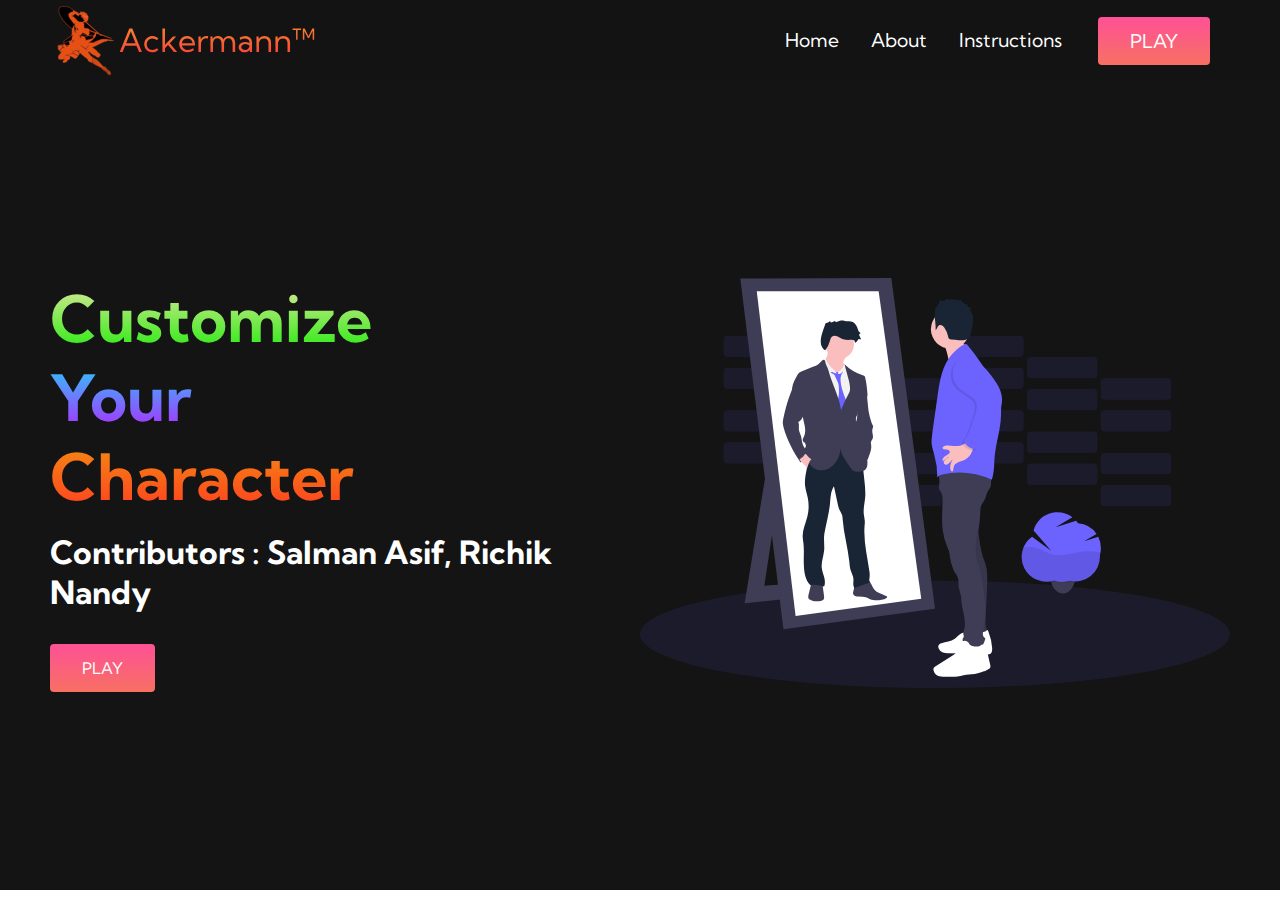
<file: index.html>
<!DOCTYPE html>
<html lang="en">
<head>
    <meta charset="UTF-8">
    <meta name="viewport" content="width=device-width, initial-scale=1.0">
    <title>DND - Home</title>
    <link rel = "icon" href =  "images/Logo.png" type = "image/x-icon"> 
    <link rel="stylesheet" href="styles.css" />
    <link rel="stylesheet" href="https://use.fontawesome.com/releases/v5.15.2/css/all.css" integrity="sha384-vSIIfh2YWi9wW0r9iZe7RJPrKwp6bG+s9QZMoITbCckVJqGCCRhc+ccxNcdpHuYu" crossorigin="anonymous"/>
    <link rel="preconnect" href="https://fonts.gstatic.com">
    <link href="https://fonts.googleapis.com/css2?family=Kumbh+Sans:wght@400;700&display=swap" rel="stylesheet">
</head>
<body>
    <!-- Navbar Section -->
    <nav class="navbar">
        <div class="navbar__container">
            <!--<a href="/" id="navbar__logo"><i class="fab fa-firefox"></i>Ackermann™</a> -->
            <a href="index.html" id="navbar__logo"><img src="images/Logo.png"/></i>Ackermann™</a>
            <div class="navbar__toggle" id="mobile-menu">
                <span class="bar"></span> <span class="bar"></span>
                <span class="bar"></span>
            </div>
            <ul class="navbar__menu">
                <li class="navbar__item">
                    <a href="index.html" class="navbar__links">Home</a>
                </li>
                <li class="navbar__item">
                    <a href="about.html" class="navbar__links">About</a>
                </li>
                <li class="navbar__item">
                    <a href="instructions.html" class="navbar__links">Instructions</a>
                </li>
                <li class="navbar__btn">
                    <a href="play.html" class="button">PLAY</a>
                </li>
            </ul>
        </div>
    </nav>

    <!--Hero Section-->
    <div class="main">
        <div class="main__container">
            <div class="main__content">
                <h1>Customize</h1>
                <h2>Your </h1>
                <h3>Character</h2>
                <p>Contributors : Salman Asif, Richik Nandy</p>
                <a href="play.html"><button class="main__btn">PLAY</a></button>
            </div>
            <div class="main__img--container">
                <img src="images/outfit.svg" alt="pic" id="main__img">
            </div>
        </div>
    </div>
</body>
</html>
</file>
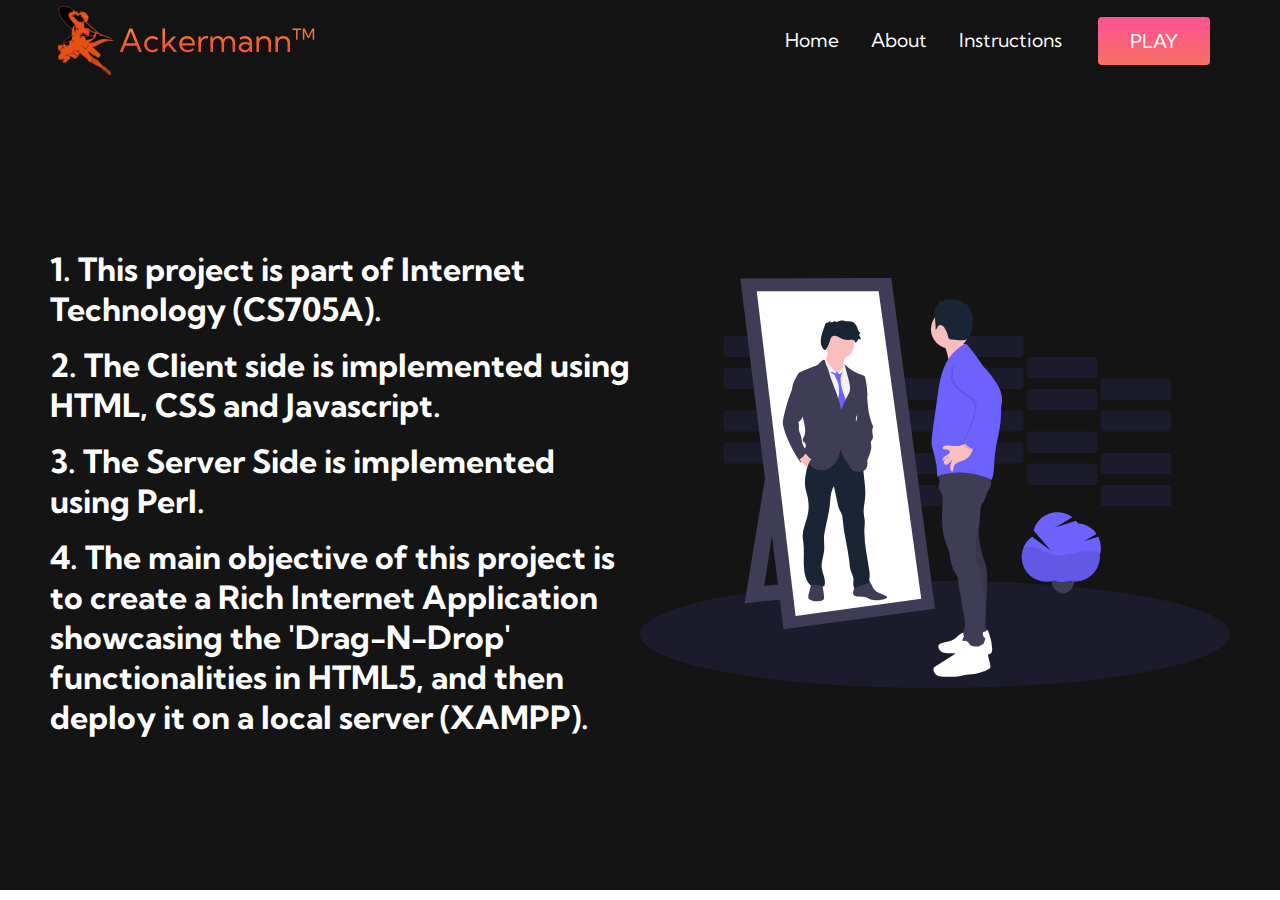
<file: about.html>
<!DOCTYPE html>
<html lang="en">
<head>
    <meta charset="UTF-8">
    <meta name="viewport" content="width=device-width, initial-scale=1.0">
    <title>DND - About</title>
    <link rel = "icon" href =  "images/Logo.png" type = "image/x-icon"> 
    <link rel="stylesheet" href="styles.css" />
    <link rel="stylesheet" href="https://use.fontawesome.com/releases/v5.15.2/css/all.css" integrity="sha384-vSIIfh2YWi9wW0r9iZe7RJPrKwp6bG+s9QZMoITbCckVJqGCCRhc+ccxNcdpHuYu" crossorigin="anonymous"/>
    <link rel="preconnect" href="https://fonts.gstatic.com">
    <link href="https://fonts.googleapis.com/css2?family=Kumbh+Sans:wght@400;700&display=swap" rel="stylesheet">
</head>
<body>
    <!-- navbar Section -->
    <nav class="navbar">
        <div class="navbar__container">
            <a href="index.html" id="navbar__logo"><img src="images/Logo.png"/></i>Ackermann™</a>
            <div class="navbar__toggle" id="mobile-menu">
                <span class="bar"></span> <span class="bar"></span>
                <span class="bar"></span>
            </div>
            <ul class="navbar__menu">
                <li class="navbar__item">
                    <a href="index.html" class="navbar__links">Home</a>
                </li>
                <li class="navbar__item">
                    <a href="about.html" class="navbar__links">About</a>
                </li>
                <li class="navbar__item">
                    <a href="instructions.html" class="navbar__links">Instructions</a>
                </li>
                <li class="navbar__btn">
                    <a href="play.html" class="button">PLAY</a>
                </li>
            </ul>
        </div>
    </nav>

    <!--Hero Section-->
    <div class="main">
        <div class="main__container">
            <div class="main__content">
                <p>1. This project is part of Internet Technology (CS705A). </p>
                <p>2. The Client side is implemented using HTML, CSS and Javascript. </p>
                <p>3. The Server Side is implemented using Perl. </p>
                <p>4. The main objective of this project is to create a Rich Internet Application showcasing the 'Drag-N-Drop' functionalities in HTML5, and then deploy it on a local server (XAMPP). </p>

            </div>
            <div class="main__img--container">
                <img src="images/outfit.svg" alt="pic" id="main__img">
            </div>
        </div>
    </div>
</body>
</html>
</file>
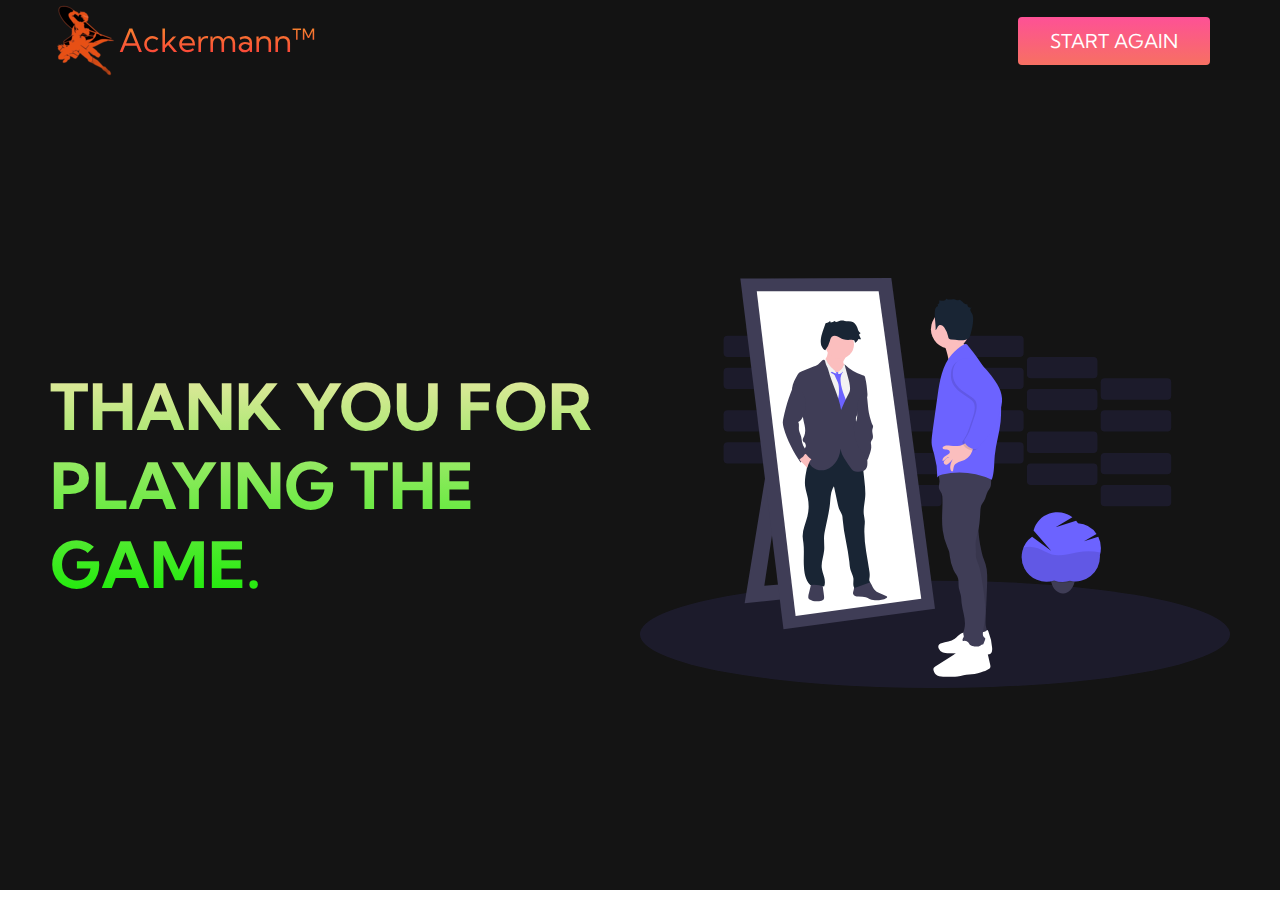
<file: end.html>
<!DOCTYPE html>
<html lang="en">
<head>
    <meta charset="UTF-8">
    <meta name="viewport" content="width=device-width, initial-scale=1.0">
    <title>DND - Vote of Thanks</title>
    <link rel = "icon" href =  "images/Logo.png" type = "image/x-icon"> 
    <link rel="stylesheet" href="styles.css" />
    <link rel="stylesheet" href="https://use.fontawesome.com/releases/v5.15.2/css/all.css" integrity="sha384-vSIIfh2YWi9wW0r9iZe7RJPrKwp6bG+s9QZMoITbCckVJqGCCRhc+ccxNcdpHuYu" crossorigin="anonymous"/>
    <link rel="preconnect" href="https://fonts.gstatic.com">
    <link href="https://fonts.googleapis.com/css2?family=Kumbh+Sans:wght@400;700&display=swap" rel="stylesheet">
</head>
<body>
    <!-- Navbar Section -->
    <nav class="navbar">
        <div class="navbar__container">
            <!--<a href="/" id="navbar__logo"><i class="fab fa-firefox"></i>Ackermann™</a> -->
            <a href="index.html" id="navbar__logo"><img src="images/Logo.png"/></i>Ackermann™</a>
            <div class="navbar__toggle" id="mobile-menu">
                <span class="bar"></span> <span class="bar"></span>
                <span class="bar"></span>
            </div>
            <ul class="navbar__menu">
                <li class="navbar__btn">
                    <a href="index.html" class="button">START AGAIN</a>
                </li>
            </ul>
        </div>
    </nav>

    <!--Hero Section-->
    <div class="main">
        <div class="main__container">
            <div class="main__content">
                <h1>THANK YOU FOR PLAYING THE GAME.</h1>
            </div>
            <div class="main__img--container">
                <img src="images/outfit.svg" alt="pic" id="main__img">
            </div>
        </div>
    </div>
</body>
</html>
</file>
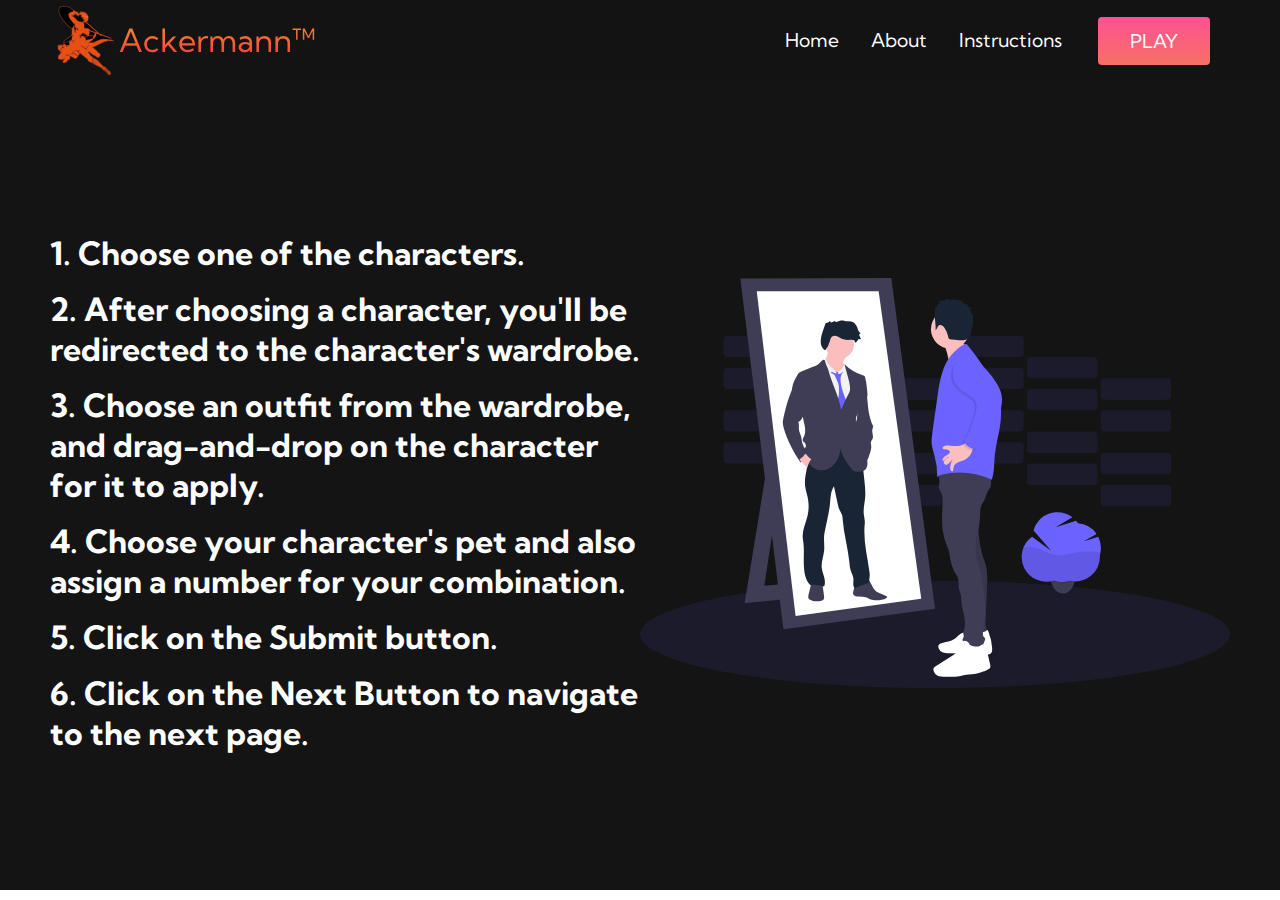
<file: instructions.html>
<!DOCTYPE html>
<html lang="en">
<head>
    <meta charset="UTF-8">
    <meta name="viewport" content="width=device-width, initial-scale=1.0">
    <title>DND - Instructions</title>
    <link rel = "icon" href =  "images/Logo.png" type = "image/x-icon"> 
    <link rel="stylesheet" href="styles.css" />
    <link rel="stylesheet" href="https://use.fontawesome.com/releases/v5.15.2/css/all.css" integrity="sha384-vSIIfh2YWi9wW0r9iZe7RJPrKwp6bG+s9QZMoITbCckVJqGCCRhc+ccxNcdpHuYu" crossorigin="anonymous"/>
    <link rel="preconnect" href="https://fonts.gstatic.com">
    <link href="https://fonts.googleapis.com/css2?family=Kumbh+Sans:wght@400;700&display=swap" rel="stylesheet">
</head>
<body>
    <!-- navbar Section -->
    <nav class="navbar">
        <div class="navbar__container">
            <a href="index.html" id="navbar__logo"><img src="images/Logo.png"/>Ackermann™</a>
            <div class="navbar__toggle" id="mobile-menu">
                <span class="bar"></span> <span class="bar"></span>
                <span class="bar"></span>
            </div>
            <ul class="navbar__menu">
                <li class="navbar__item">
                    <a href="index.html" class="navbar__links">Home</a>
                </li>
                <li class="navbar__item">
                    <a href="about.html" class="navbar__links">About</a>
                </li>
                <li class="navbar__item">
                    <a href="instructions.html" class="navbar__links">Instructions</a>
                </li>
                <li class="navbar__btn">
                    <a href="play.html" class="button">PLAY</a>
                </li>
            </ul>
        </div>
    </nav>

    <!--Hero Section-->
    <div class="main">
        <div class="main__container">
            <div class="main__content">
                <p>1. Choose one of the characters.</p>
                <p>2. After choosing a character, you'll be redirected to the character's wardrobe.</p>
                <p>3. Choose an outfit from the wardrobe, and drag-and-drop on the character for it to apply. </p>
                <p>4. Choose your character's pet and also assign a number for your combination.</p>
                <p>5. Click on the Submit button. </p>
                <p>6. Click on the Next Button to navigate to the next page.</p>
            </div>
            <div class="main__img--container">
                <img src="images/outfit.svg" alt="pic" id="main__img">
            </div>
        </div>
    </div>
</body>
</html>
</file>
<file: styles.css>
* {
    box-sizing: border-box;
    margin: 0;
    padding: 0;
    font-family: 'Kumbh Sans', sans-serif;
}

.navbar {
    background: #131313;
    height: 80px;
    display: flex;
    justify-content: center;
    align-items: center;
    font-size: 1.2rem;
    position: sticky;
    top: 0;
    z-index: 999;
}

.navbar__container {
    display: flex;
    justify-content: space-between;
    height: 80px;
    z-index: 1;
    width: 100%;
    max-width: 1300px;
    margin: 0 auto;
    padding: 0 50px;
}

#navbar__logo {
    background-color: #ff8177;
    background-image: linear-gradient(to top, #ff0844 0%, #f3c323 100%);
    background-size: 100%;
    -webkit-background-clip: text;
    -moz-background-clip: text;
    -webkit-text-fill-color: transparent;
    -moz-text-fill-color: transparent;
    display: flex;
    align-items: center;
    cursor: pointer;
    text-decoration: none;
    font-size: 2rem;
}
/*
.fa-firefox {
    margin-right: 0.5rem;
}*/

.fa-align-justify {
    margin-left: 16rem;
}

.navbar__menu {
    display: flex;
    align-items: center;
    list-style: none;
    text-align: center;
}

.navbar__item {
    height: 80px;
}

.navbar__links {
    color: #fff;
    display: flex;
    align-items: center;
    justify-content: center;
    text-decoration: none;
    padding: 0 1rem;
    height: 100%;
}

.navbar__btn {
    display: flex;
    justify-content: center;
    align-items:center;
    text-decoration: none;
    padding: 10px 20px;
    height: 100%;
    width: 100%;
}


.button {
    display: flex;
    justify-content: center;
    align-items:center;
    text-decoration: none;
    color: #fff;
    background-image: linear-gradient(to top, #f77062 0%, #fe5196 100%);
    padding: 14px 32px;
    top: -15px;
    height: 80%;
    width: 100%;
    border: none;
    outline: none;
    border-radius: 4px;
    margin-top: 2rem;
    cursor: pointer;
    position: relative;
    transition: all 0.35s;
}


.button:after {
    position: absolute;
    content: '';
    top: 0;
    left: 0;
    width: 0;
    height: 100%;
    color: #fff;
    background: #4837ff;
    transition: all 0.35s;
    border-radius: 4px;
}

.button:hover {
    color: #fff;
}

.button:hover:after {
    display: flex;
    content: 'PLAY';
    align-items:center;
    justify-content: center;
    color: #fff;  
    width: 100%;
}

.button_END {
    display: flex;
    justify-content: center;
    align-items:center;
    text-decoration: none;
    color: #fff;
    background-image: linear-gradient(to top, #df5c1f 100%, #df5c1f 100%);
    padding: 14px 32px;
    top: -15px;
    height: 80%;
    width: 100%;
    border: none;
    outline: none;
    border-radius: 4px;
    margin-top: 2rem;
    cursor: pointer;
    position: relative;
}

.button_END:hover {
    background: #f50404;
    transition: all 0.35s ease;
}

.navbar__links:hover {
    color: #f77062;
    transition: all 0.3s;
}

.main {
    background-color: #141414;
}

.main__container {
    display: grid;
    grid-template-columns: 1fr 1fr;
    align-items: center;
    justify-self: center;
    margin: 0 auto;
    height: 90vh;
    background-color: #141414;
    z-index: 1;
    width: 100%;
    max-width: 1300px;
    padding: 0 50px;
}

.main__content h1 {
    font-size: 4rem;
    background-color: #28f70c;
    background-image: linear-gradient(to top, #18eb05 0%, #e9e8a2 100%);
    background-size: 100%;
    -webkit-background-clip: text;
    -moz-background-clip: text;
    -webkit-text-fill-color: transparent;
    -moz-text-fill-color: transparent;
}

.main__content h2 {
    font-size: 4rem;
    background-color: #ff8177;
    background-image: linear-gradient(to top, #b721ff 0%, #21d4fd 100%);
    background-size: 100%;
    -webkit-background-clip: text;
    -moz-background-clip: text;
    -webkit-text-fill-color: transparent;
    -moz-text-fill-color: transparent;
}

.main__content h3 {
    font-size: 4rem;
    background-color: #f01b0c;
    background-image: linear-gradient(to top, #ff3b21 0%, #f39010 100%);
    background-size: 100%;
    -webkit-background-clip: text;
    -moz-background-clip: text;
    -webkit-text-fill-color: transparent;
    -moz-text-fill-color: transparent;
}


.main__content p {
    margin-top: 1rem;
    font-size: 2rem;
    font-weight: 700;
    color: #fff;
}

.main__btn {
    font-size: 1rem;
    background-image: linear-gradient(to top, #f77062 0%, #fe5196 100%);
    padding: 14px 32px;
    border: none;
    border-radius: 4px;
    color: #fff;
    margin-top: 2rem;
    cursor: pointer;
    position: relative;
    transition: all 0.35s ease-in-out;
    outline: none;
}

.main__btn a {
    position: relative;
    z-index: 2;
    color: #fff;
    text-decoration: none;
}

.main__btn:after {
    position: absolute;
    content: '';
    top: 0;
    left: 0;
    width: 0;
    height: 100%;
    background: #4837ff;
    transition: all 0.35s ease-in-out;
    border-radius: 4px;
}

.main__btn:hover {
    color: #fff;
}

.main__btn:hover:after {
    width: 100%;
}

.main__img--container {
    text-align: center;
}

#main__img {
    height: 100%;
    width: 100%;
}
</file>
